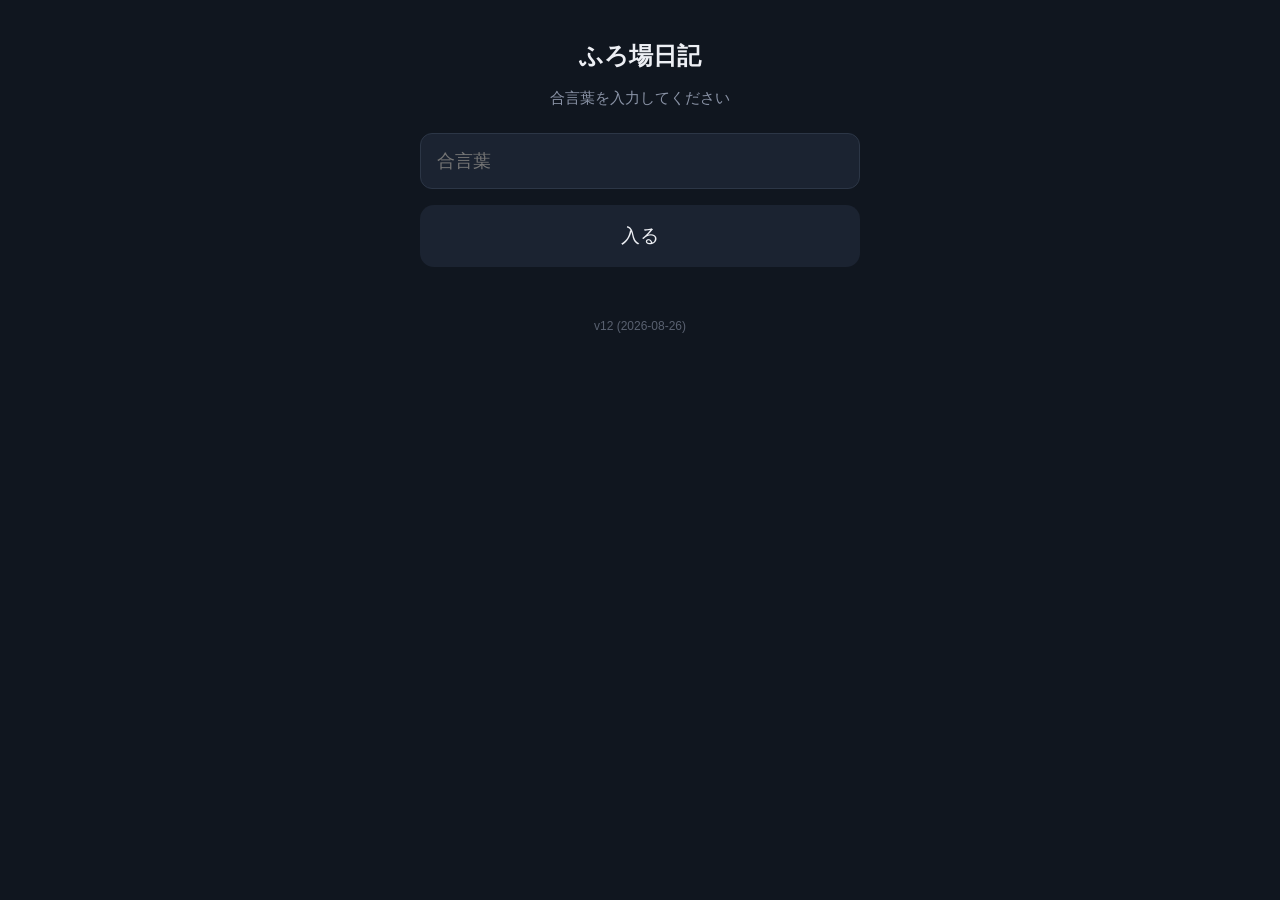
<file: index.html>
<!DOCTYPE html>
<html lang="ja">
<head>
<meta charset="UTF-8">
<meta name="viewport" content="width=device-width, initial-scale=1, maximum-scale=1, user-scalable=no">
<title>ふろ場日記</title>
<link rel="manifest" href="manifest.json">
<meta name="theme-color" content="#10161F">
<link rel="apple-touch-icon" href="icons/icon-192.png">
<link rel="stylesheet" href="style.css?v=12">
</head>
<body>

<!-- 画面1: 合言葉ロック -->
<section id="gate-screen" class="screen">
  <h1>ふろ場日記</h1>
  <p class="hint">合言葉を入力してください</p>
  <input type="password" id="passphrase-input" inputmode="text" autocomplete="off" placeholder="合言葉">
  <button id="gate-submit" class="big-button">入る</button>
  <p id="gate-error" class="error" hidden>合言葉が違います</p>
</section>

<!-- 画面2: 初回のみ、GitHubトークン設定 -->
<section id="setup-screen" class="screen" hidden>
  <h1>はじめの設定</h1>
  <p class="hint">GitHubで発行した「アクセス用の鍵(トークン)」を貼り付けてください。この端末に保存され、以後は自動で使われます。</p>
  <textarea id="token-input" rows="3" placeholder="ghp_... または github_pat_..."></textarea>
  <button id="setup-submit" class="big-button">保存して始める</button>
  <p id="setup-error" class="error" hidden></p>
</section>

<!-- 画面3: メモ入力(メイン画面) -->
<section id="main-screen" class="screen" hidden>
  <h1>ふろ場日記</h1>
  <p class="version-footer version-footer-inline"></p>
  <p class="hint" id="today-label"></p>

  <div class="date-row">
    <input type="date" id="date-picker">
    <button id="today-jump-button" class="link-button">今日に戻る</button>
  </div>

  <div id="live-transcript" class="live-transcript" hidden></div>

  <textarea id="note-input" rows="10" placeholder="読み込み中..."></textarea>

  <div class="button-row">
    <button id="mic-button" class="big-button mic">🎙️ 話す</button>
  </div>

  <button id="save-button" class="big-button primary">保存する</button>

  <p id="status-message" class="status" hidden></p>

  <button id="settings-button" class="link-button">設定を変える</button>
</section>

<footer id="version-footer" class="version-footer"></footer>

<script src="app.js?v=12" defer></script>
</body>
</html>
</file>
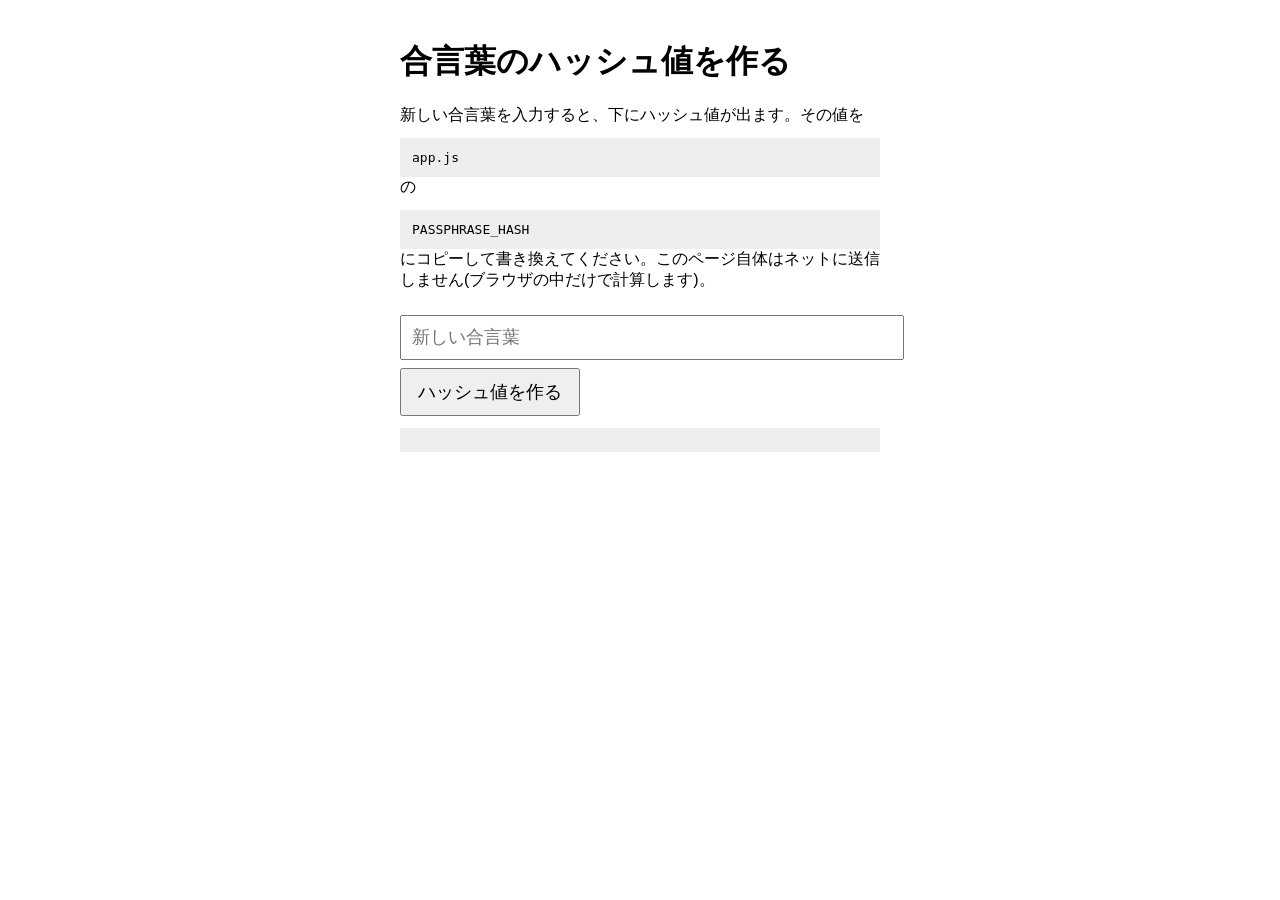
<file: new-passphrase.html>
<!DOCTYPE html>
<html lang="ja">
<head>
<meta charset="UTF-8">
<title>合言葉のハッシュ値を作る(自分用ツール)</title>
<style>
  body { font-family: sans-serif; max-width: 480px; margin: 40px auto; padding: 0 16px; }
  input { width: 100%; font-size: 1.1rem; padding: 10px; margin: 8px 0; }
  button { font-size: 1.1rem; padding: 10px 16px; }
  code { display: block; background: #eee; padding: 12px; word-break: break-all; margin-top: 12px; }
</style>
</head>
<body>
<h1>合言葉のハッシュ値を作る</h1>
<p>新しい合言葉を入力すると、下にハッシュ値が出ます。その値を <code>app.js</code> の <code>PASSPHRASE_HASH</code> にコピーして書き換えてください。このページ自体はネットに送信しません(ブラウザの中だけで計算します)。</p>
<input type="text" id="input" placeholder="新しい合言葉">
<button id="btn">ハッシュ値を作る</button>
<code id="result"></code>

<script>
document.getElementById("btn").addEventListener("click", async () => {
  const text = document.getElementById("input").value;
  const buf = await crypto.subtle.digest("SHA-256", new TextEncoder().encode(text));
  const hex = Array.from(new Uint8Array(buf)).map(b => b.toString(16).padStart(2, "0")).join("");
  document.getElementById("result").textContent = hex;
});
</script>
</body>
</html>
</file>
<file: style.css>
:root {
  --bg: #10161F;
  --panel: #1B2331;
  --text: #EDEFF4;
  --muted: #8A93A6;
  --accent: #4FA3FF;
  --accent-active: #2E7FDB;
  --error: #FF6B6B;
  --ok: #5FD08A;
}

* { box-sizing: border-box; }

[hidden] { display: none !important; }

html, body {
  margin: 0;
  padding: 0;
  background: var(--bg);
  color: var(--text);
  font-family: -apple-system, BlinkMacSystemFont, "Hiragino Sans", "Yu Gothic", sans-serif;
  min-height: 100vh;
}

.screen {
  max-width: 480px;
  margin: 0 auto;
  padding: 32px 20px 48px;
  display: flex;
  flex-direction: column;
  gap: 16px;
}

h1 {
  font-size: 1.5rem;
  margin: 8px 0 0;
  text-align: center;
}

.hint {
  color: var(--muted);
  font-size: 0.95rem;
  text-align: center;
  margin: 0 0 8px;
}

input[type="password"],
input[type="text"],
textarea {
  width: 100%;
  font-size: 1.15rem;
  padding: 16px;
  border-radius: 12px;
  border: 1px solid #2C3646;
  background: var(--panel);
  color: var(--text);
  resize: vertical;
}

textarea:focus, input:focus {
  outline: 2px solid var(--accent);
}

.big-button {
  width: 100%;
  font-size: 1.2rem;
  padding: 18px;
  border-radius: 14px;
  border: none;
  background: var(--panel);
  color: var(--text);
  min-height: 60px;
}

.big-button.primary {
  background: var(--accent);
  color: #071018;
  font-weight: bold;
}

.big-button.primary:active {
  background: var(--accent-active);
}

.big-button.mic {
  font-size: 1.1rem;
}

.big-button.mic.recording {
  background: var(--error);
  color: #fff;
}

.button-row {
  display: flex;
  gap: 12px;
}

.date-row {
  display: flex;
  align-items: center;
  justify-content: center;
  gap: 12px;
  margin-top: -8px;
}

.date-row input[type="date"] {
  width: auto;
  padding: 10px 12px;
  font-size: 1rem;
}

.date-row .link-button {
  padding: 10px;
  margin: 0;
}

.link-button {
  background: none;
  border: none;
  color: var(--muted);
  text-decoration: underline;
  font-size: 0.9rem;
  padding: 12px;
  align-self: center;
}

.error {
  color: var(--error);
  text-align: center;
  margin: 0;
}

.status {
  text-align: center;
  color: var(--ok);
  margin: 0;
}

.live-transcript {
  background: var(--panel);
  border-radius: 12px;
  padding: 12px 16px;
  color: var(--muted);
  font-style: italic;
  min-height: 24px;
}

#today-label {
  margin-top: -8px;
}

.version-footer {
  text-align: center;
  color: var(--muted);
  font-size: 0.75rem;
  padding: 4px 0 16px;
  opacity: 0.6;
}

/* メモ入力画面(main-screen)の上部用。下の共通フッターは
   textareaが長いとスクロールしないと見えないため、こちらは
   スクロール不要な位置(タイトル直下)に置く */
.version-footer-inline {
  padding: 0 0 4px;
  margin: -8px 0 0;
}
</file>
